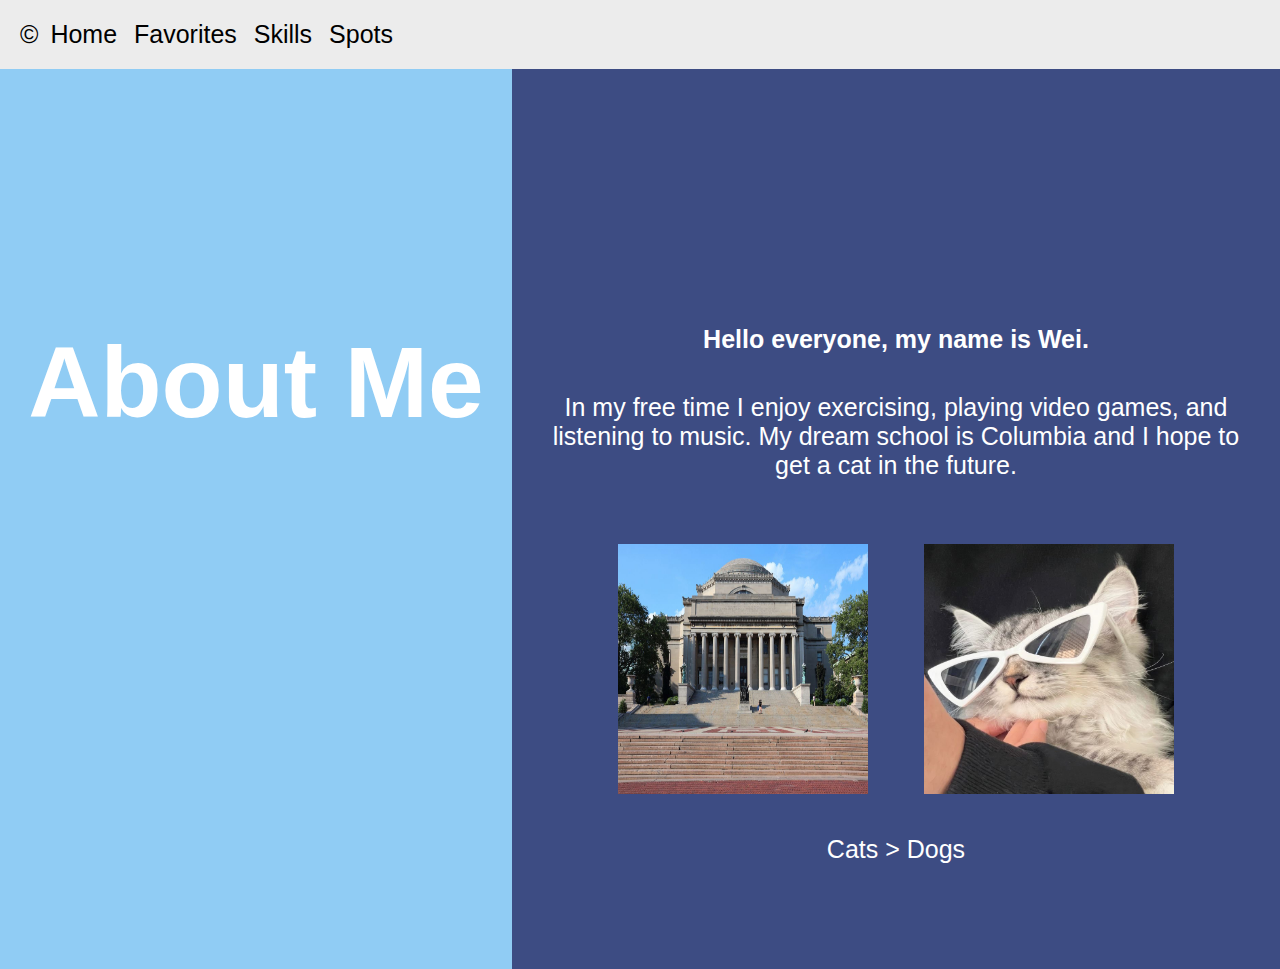
<file: index.html>
<!DOCTYPE html>
<html lang="en">
  <head>
    <meta charset="UTF-8" />
    <meta http-equiv="X-UA-Compatible" content="IE=edge" />
    <meta name="viewport" content="width=device-width, initial-scale=1.0" />
    <title>U1L1</title>
    <link rel="stylesheet" type="text/css" href="styles.css" />
  </head>
  <body>
    <div class="hero">
      <nav class="links">
        <ul>
          <li id="copyright">&copy;</li>
          <li><a href="index.html">Home</a></li>
          <li><a href="favorites.html">Favorites</a></li>
          <li><a href="skills.html">Skills</a></li>
          <li><a href="spots.html">Spots</a></li>
        </ul>
      </nav>
      <div class="page1">
        <!-- Here is a little section talking about me -->
        <div class="about">
          <h1>About Me</h1>
        </div>
        <div class="description">
          <h2>
            Hello everyone, my name is Wei.
          </h2>
        </br>
          <p>
            In my free time I enjoy exercising, playing video games, and listening to music. My dream school is Columbia and I hope to get a cat in the future. 
          </p>
        </br>
          <img src="images/columbia.jpeg" alt="Columbia University"/>
          <img src="images/cat.jpg" alt="Cute Cat"/>
          <p>Cats > Dogs</p>
        </div>
      </div>
      <footer>&copy;</footer>
    </div>
  </body>
</html>
</file>
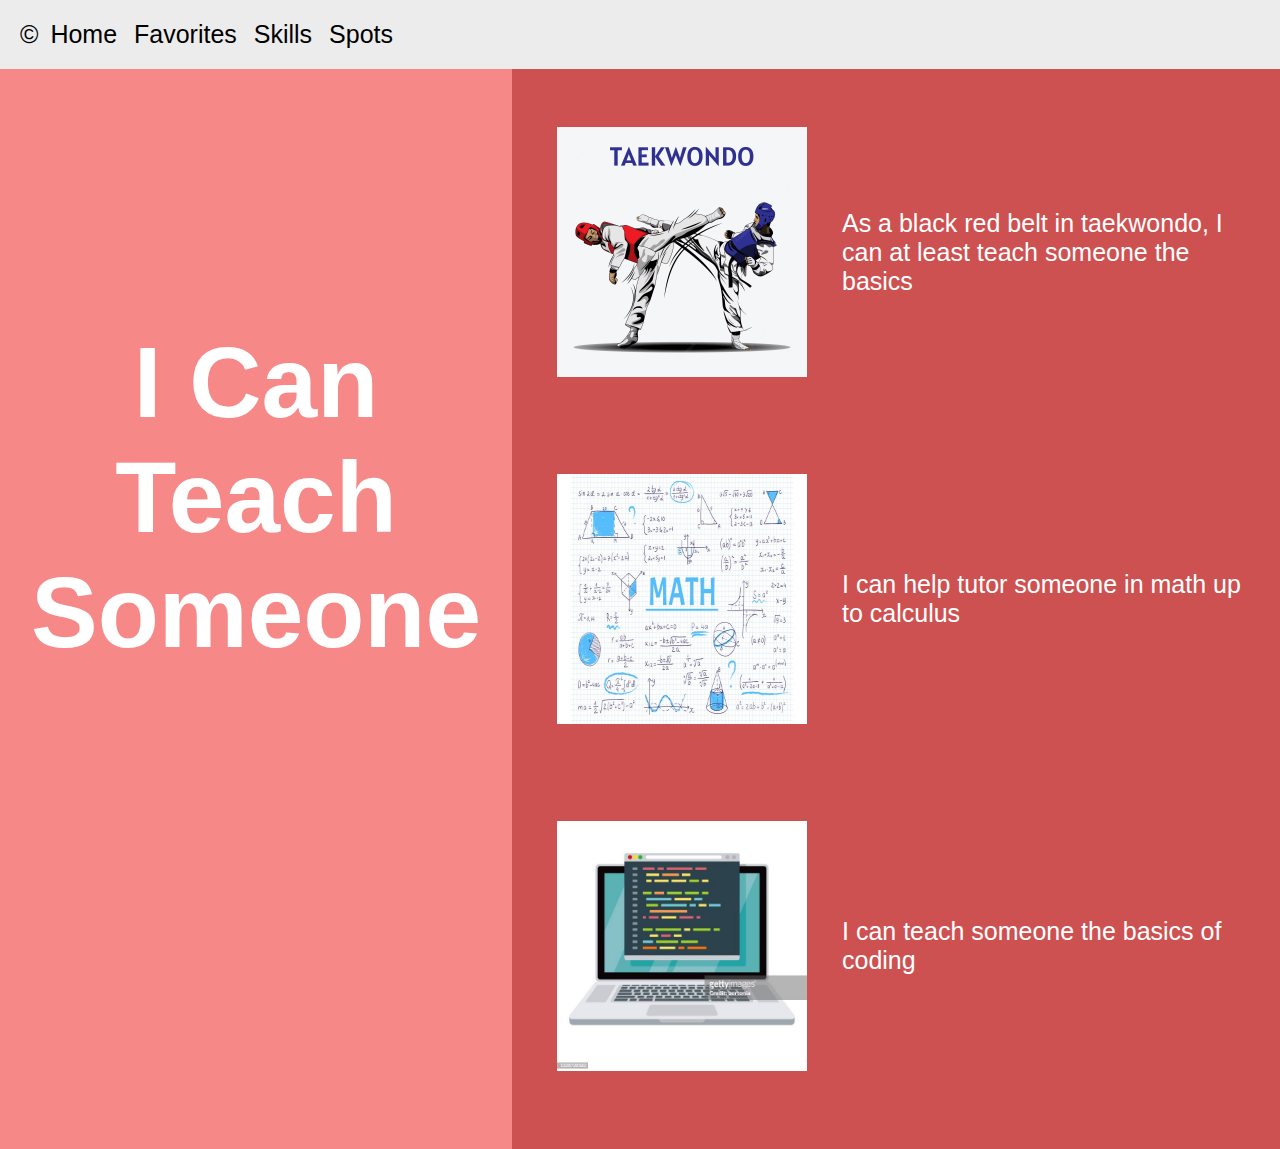
<file: skills.html>
<!DOCTYPE html>
<html lang="en">
  <head>
    <meta charset="UTF-8" />
    <meta http-equiv="X-UA-Compatible" content="IE=edge" />
    <meta name="viewport" content="width=device-width, initial-scale=1.0" />
    <title>Document</title>
    <link rel="stylesheet" type="text/css" href="styles.css" />
  </head>
  <body>
    <nav class="links">
      <ul>
        <li id="copyright">&copy;</li>
        <li><a href="index.html">Home</a></li>
        <li><a href="favorites.html">Favorites</a></li>
        <li><a href="skills.html">Skills</a></li>
        <li><a href="spots.html">Spots</a></li>
      </ul>
    </nav>
    <div class="page">
      <!-- Here is a list of my hobbies and interests -->
      <div class="about" id="page2">
        <h1>I Can Teach Someone</h1>
      </div>
      <div class="description" id="page2">
        <div>
          <img src="images\taekwondo.avif" />
          <p>
            As a black red belt in taekwondo, I can at least teach someone the
            basics
          </p>
        </div>
        <div>
          <img src="images\math.jpg" />
          <p>I can help tutor someone in math up to calculus</p>
        </div>
        <div>
          <img src="images\code.jpg" />
          <p>I can teach someone the basics of coding</p>
        </div>
      </div>
    </div>
  </body>
</html>
</file>
<file: styles.css>
* {
  font-family: "poppins", sans-serif;
  margin: 0;
  padding: 0;
  box-sizing: border-box;
  font-size: 25px;
}
.hero {
  height: 100vh;
}
nav {
  font-size: 30px;
  padding: 20px;
  margin: 0;
  background-color: #ececec;
}
nav li {
  display: inline-block;
}
nav li a {
  background-color: transparent;
  text-decoration: none;
  padding: 5px;
  color: black;
}

.about {
  background-color: #90ccf4;
  position: absolute;
  height: 100vh;
  display: inline-block;
  width: 40%;
}
.about#page2 {
  background-color: #f78888;
  height: 120vh;
}

.about h1 {
  color: #fff;
  padding-top: 50%;
  font-size: 100px;
  text-align: center;
}
.description {
  background-color: #3d4c83;
  position: flex;
  flex-wrap: wrap;
  padding: 20px;
  padding-top: 20%;
  float: right;
  height: 100vh;
  text-align: center;
  width: 60%;
  color: #fff;
}
.description#page2 {
  background-color: #ce5151;
  display: flex;
  position: flex;
  padding: 20px;
  float: right;
  height: 120vh;
  text-align: left;
  width: 60%;
}
.description div {
  display: flex;
  align-items: center;
  justify-content: center;
  margin-bottom: 20px;
}
.description p {
  padding: 10px;
}
img {
  width: 300px;
  height: 300px;
  padding: 25px;
}
/* .videotag{
  padding: 30px;
} */
</file>
